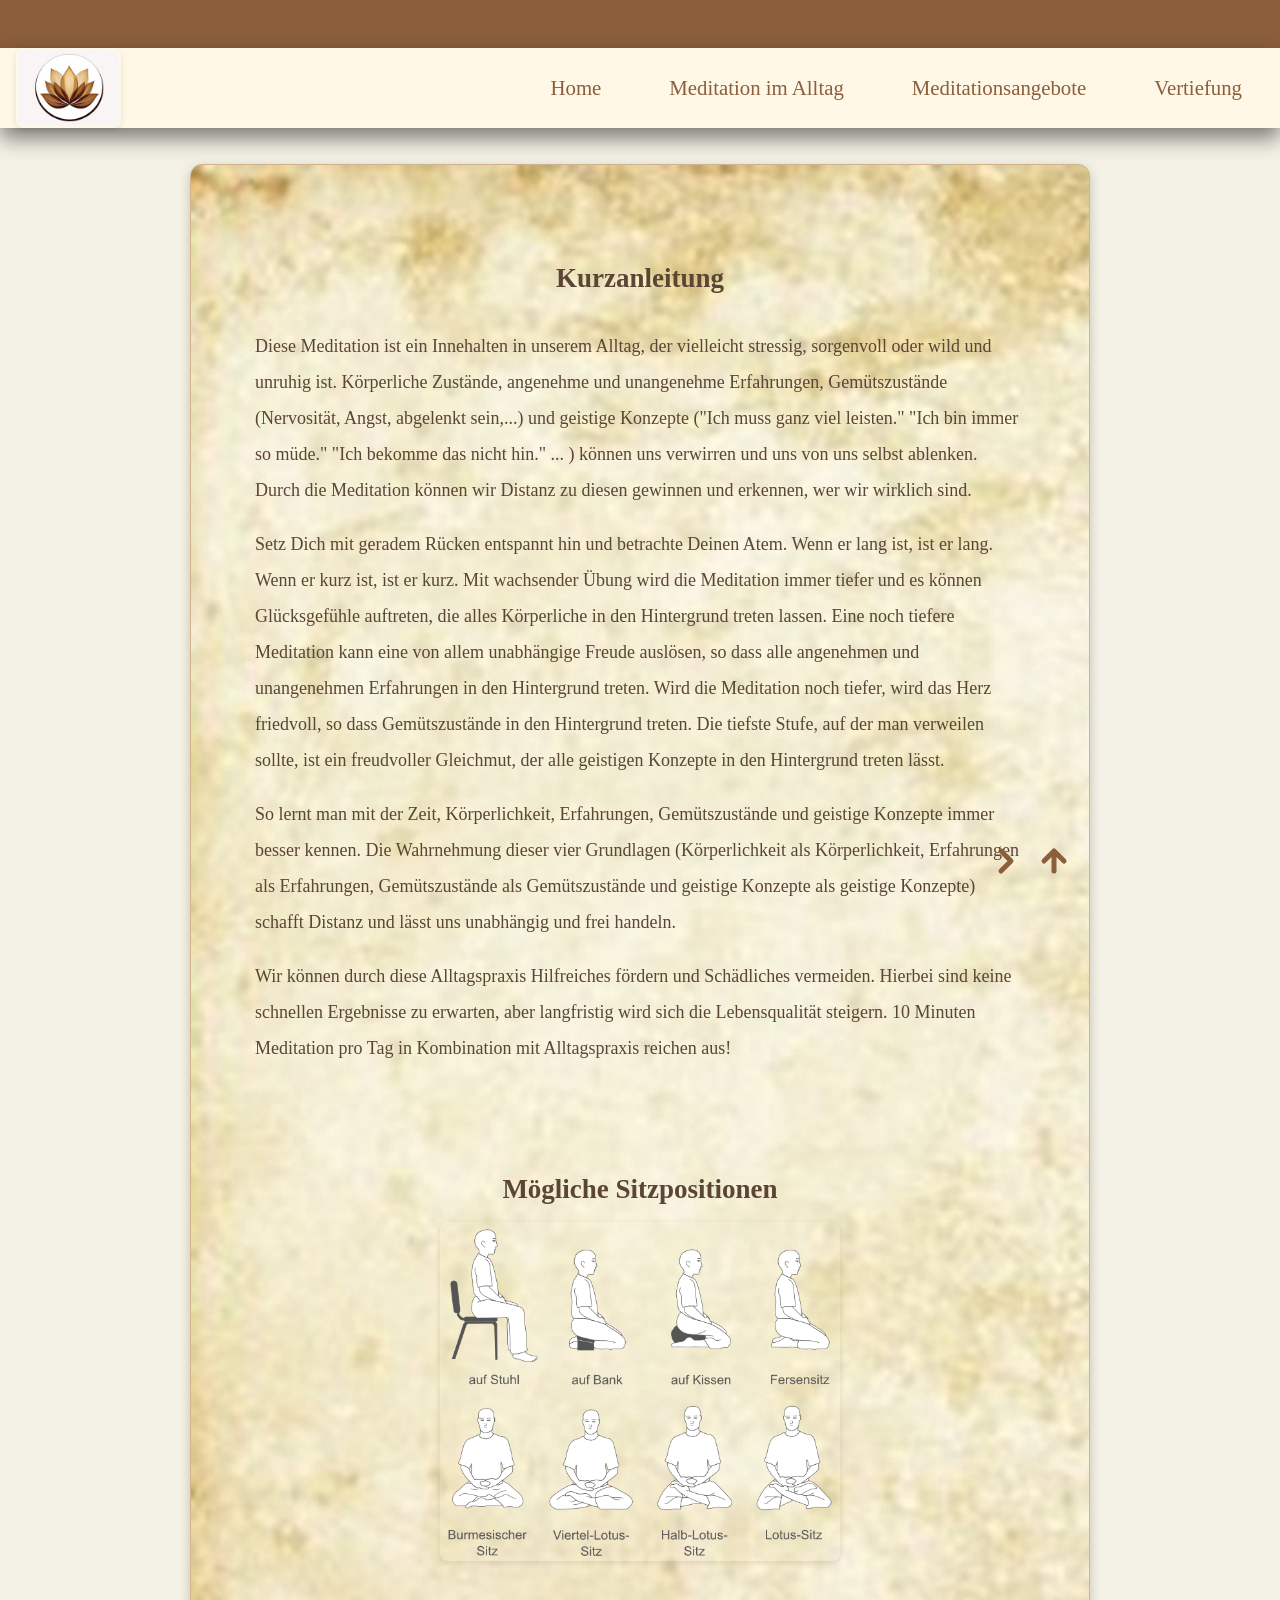
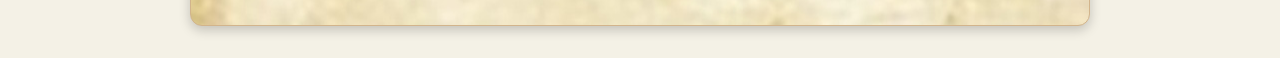
<file: index.html>
<!DOCTYPE html>
<html lang="de">
<head>
    <meta charset="UTF-8">
    <meta name="viewport" content="width=device-width, initial-scale=1.0">
    <title>Meditation – Startseite</title>
    <link rel="stylesheet" href="style.css">
    <link rel="manifest" href="manifest.json">
</head>
<body>
<header>
    
</header>
<nav class="navbar">
    <div class="navbar-container">
        
       <a href="index.html" class="navbar-logo">
        <img src="bilder/Lotus_Logo.jpg" alt="Meditation Logo">
    </a>

        <button class="navbar-toggle">
            <span class="bar"></span>
            <span class="bar"></span>
            <span class="bar"></span>
        </button>
        <ul class="navbar-menu">
            <li><a href="index.html">Home</a> </li>
            <li><a href="anleitung.html">Meditation im Alltag</a></li>
            <li><a href="meditationsangebot.html">Meditationsangebote</a></li>
            <li><a href="vertiefung.html">Vertiefung</a></li>
        </ul>
    </div>
</nav>
<script src="script.js"></script>

<main>
    <h2>Kurzanleitung</h2>
    <p> Diese Meditation ist ein Innehalten in unserem Alltag, der vielleicht stressig, sorgenvoll oder wild und unruhig ist. Körperliche Zustände, angenehme und unangenehme Erfahrungen, Gemütszustände (Nervosität, Angst, abgelenkt 	sein,...) und geistige Konzepte ("Ich muss ganz viel leisten." "Ich bin immer so müde." "Ich bekomme das nicht hin." ... ) können uns verwirren und uns von uns selbst ablenken. Durch die Meditation können wir Distanz zu diesen 	gewinnen und erkennen, wer wir wirklich sind.
     </p>
 
    <p> Setz Dich mit geradem Rücken entspannt hin und betrachte Deinen Atem. Wenn er lang ist, ist er lang. Wenn er kurz ist, ist er kurz. Mit wachsender Übung wird die Meditation immer tiefer und es können Glücksgefühle auftreten, die 	alles Körperliche in den Hintergrund treten lassen. Eine noch tiefere Meditation kann eine von allem unabhängige Freude auslösen, so dass alle angenehmen und unangenehmen Erfahrungen in den Hintergrund treten. Wird die Meditation 	noch tiefer, wird das Herz friedvoll, so dass Gemütszustände in den Hintergrund treten. Die tiefste Stufe, auf der man verweilen sollte, ist ein freudvoller Gleichmut, der alle geistigen Konzepte in den Hintergrund treten lässt.    
     </p> 

    <p> So lernt man mit der Zeit, Körperlichkeit, Erfahrungen, Gemütszustände und geistige Konzepte immer besser kennen. Die Wahrnehmung dieser vier Grundlagen (Körperlichkeit als Körperlichkeit, Erfahrungen als Erfahrungen, 	Gemütszustände als Gemütszustände und geistige Konzepte als geistige Konzepte) schafft Distanz und lässt uns unabhängig und frei handeln. 
     </p>

    <p class="extra-abstand"> Wir können durch diese Alltagspraxis Hilfreiches fördern und Schädliches vermeiden. Hierbei sind keine schnellen Ergebnisse zu erwarten, aber langfristig wird sich die Lebensqualität steigern. 10 Minuten 	Meditation pro Tag in Kombination mit Alltagspraxis reichen aus! </p>

    <h2 class="weniger-abstand">Mögliche Sitzpositionen</h2>
 
    <a class="popup-link" onclick="openPopup('image', 'bilder/Meditation-Positionen.png')">
    <img src="bilder/Meditation-Positionen.png" alt="Meditationspositionen" style="width: 400px; height: auto; display: block; margin: 0 auto;">
    </a>

    <!-- Pop-Up-Fenster (dynamisch für Bild oder PDF) -->
<div id="popup" class="popup" style="display: none;">
    <span class="popup-close" onclick="closePopup()">&times;</span>
    <div id="popup-content"></div>
</div>


    
</main>
<footer>
    <div class="footer-content">
        <a href="anleitung.html" class="arrow right-arrow">
            <svg viewBox="0 0 24 24" width="40" height="40">
                <path d="M9 18L15 12L9 6" stroke="#8b5e3c" stroke-width="3" fill="none" stroke-linecap="round" stroke-linejoin="round"/>
            </svg>
        </a>
        <a href="index.html" class="arrow up-arrow">
            <svg viewBox="0 0 24 24" width="40" height="40">
                <path d="M12 18V6M12 6L18 12M12 6L6 12" stroke="#8b5e3c" stroke-width="3" fill="none" stroke-linecap="round" stroke-linejoin="round"/>
            </svg>
        </a>
    </div>
</footer>
</body>
</html>
</file>
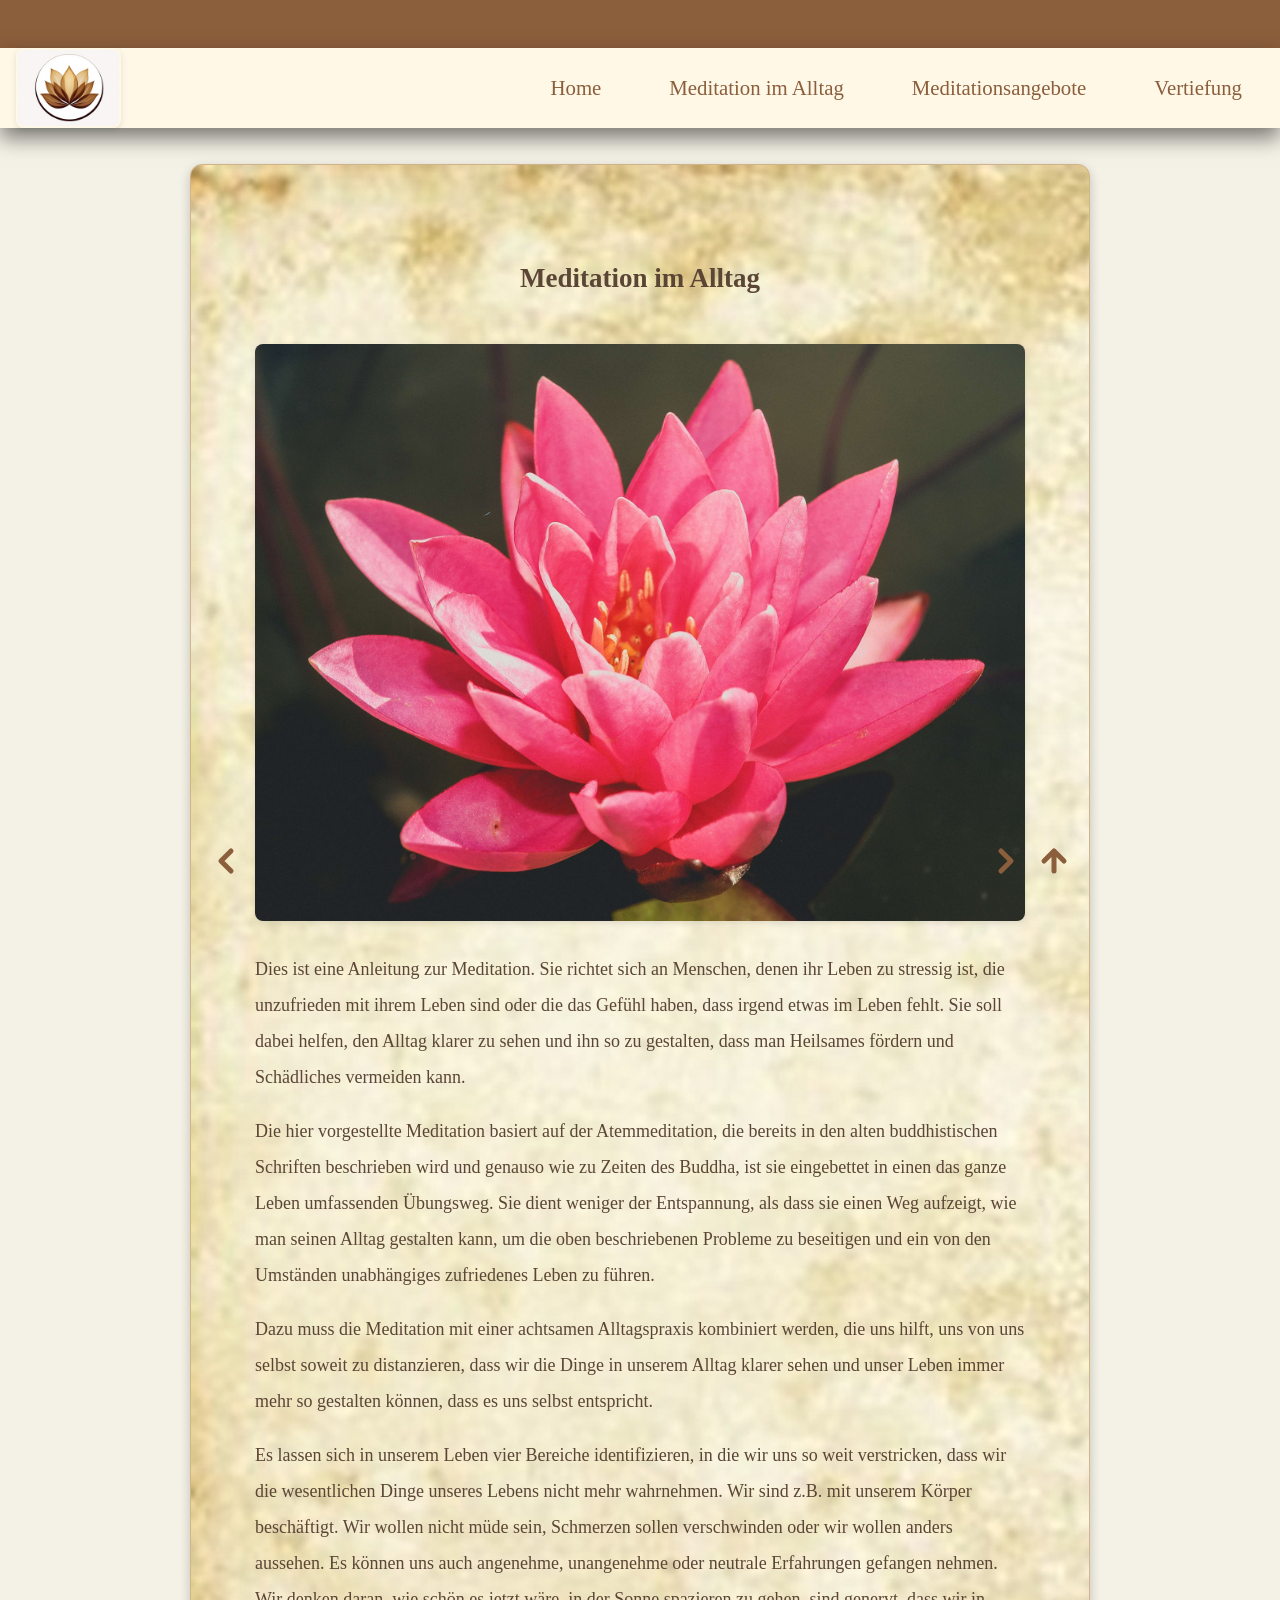
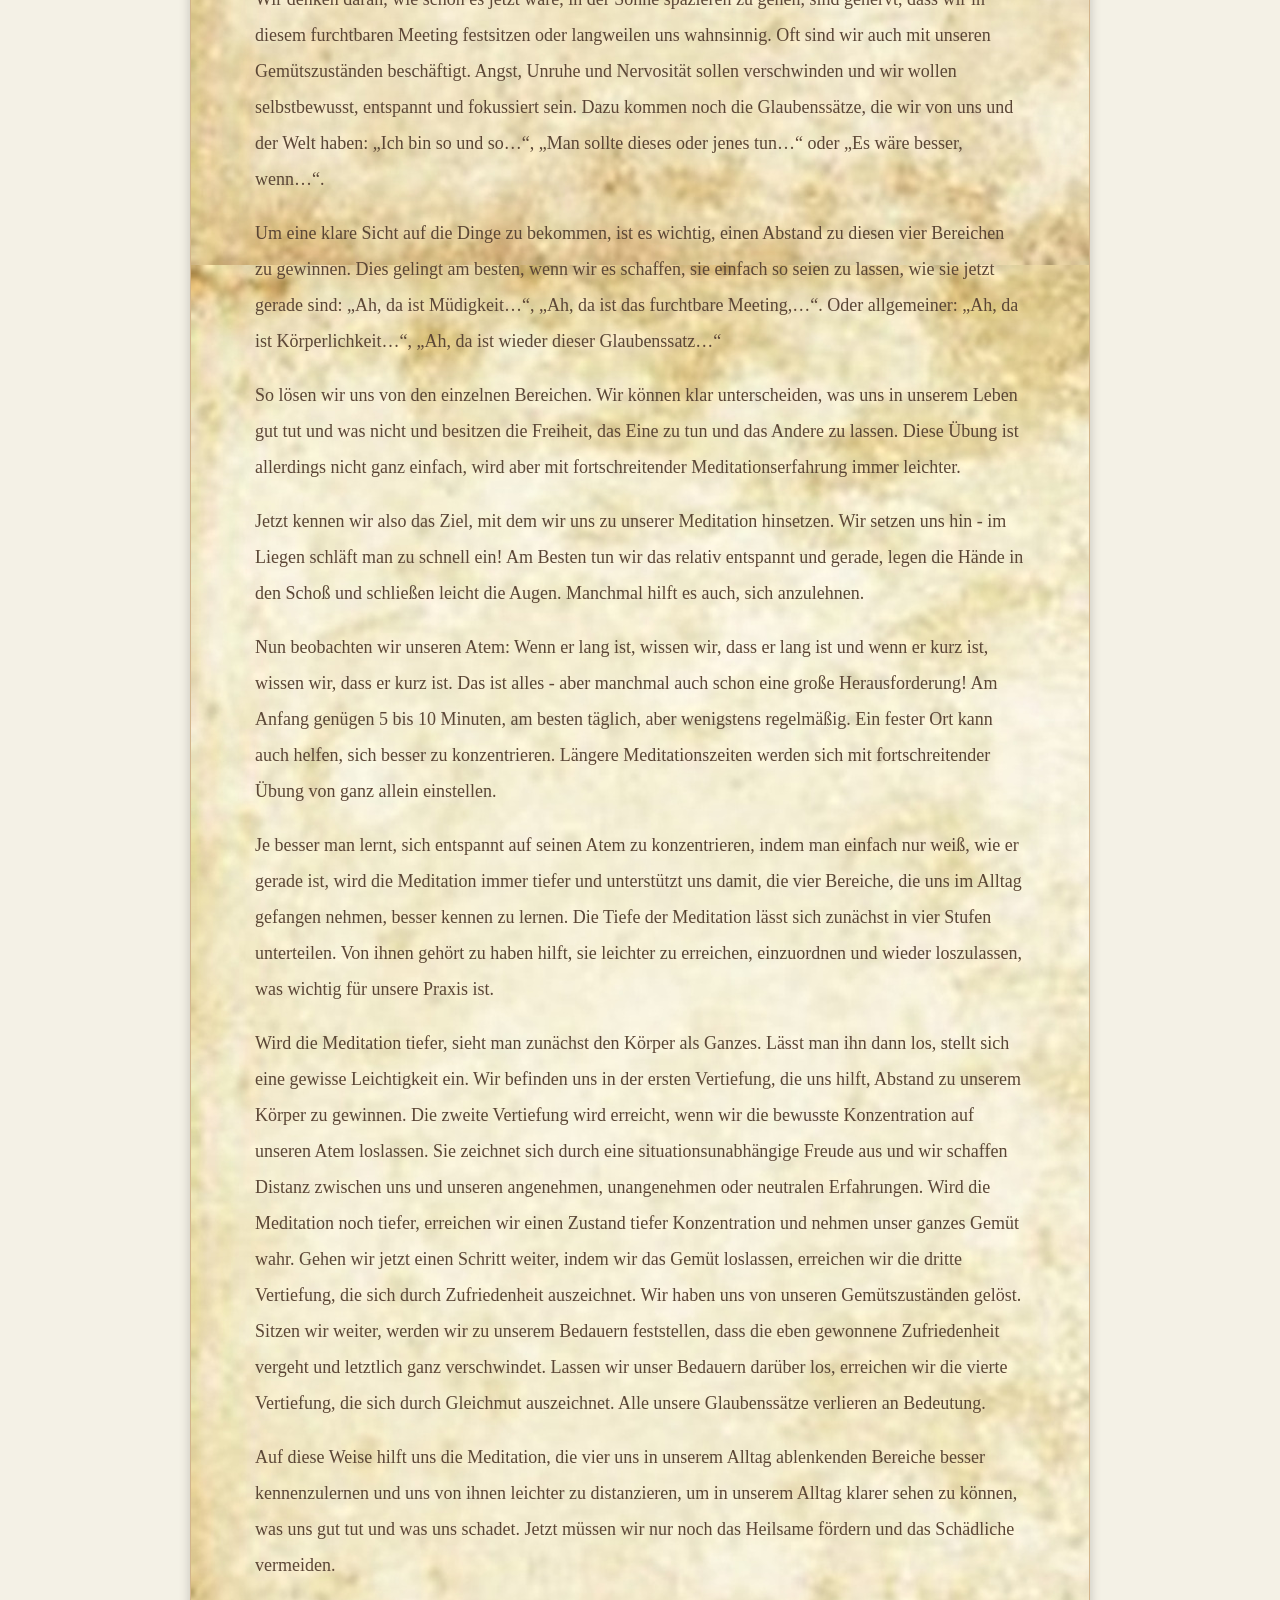
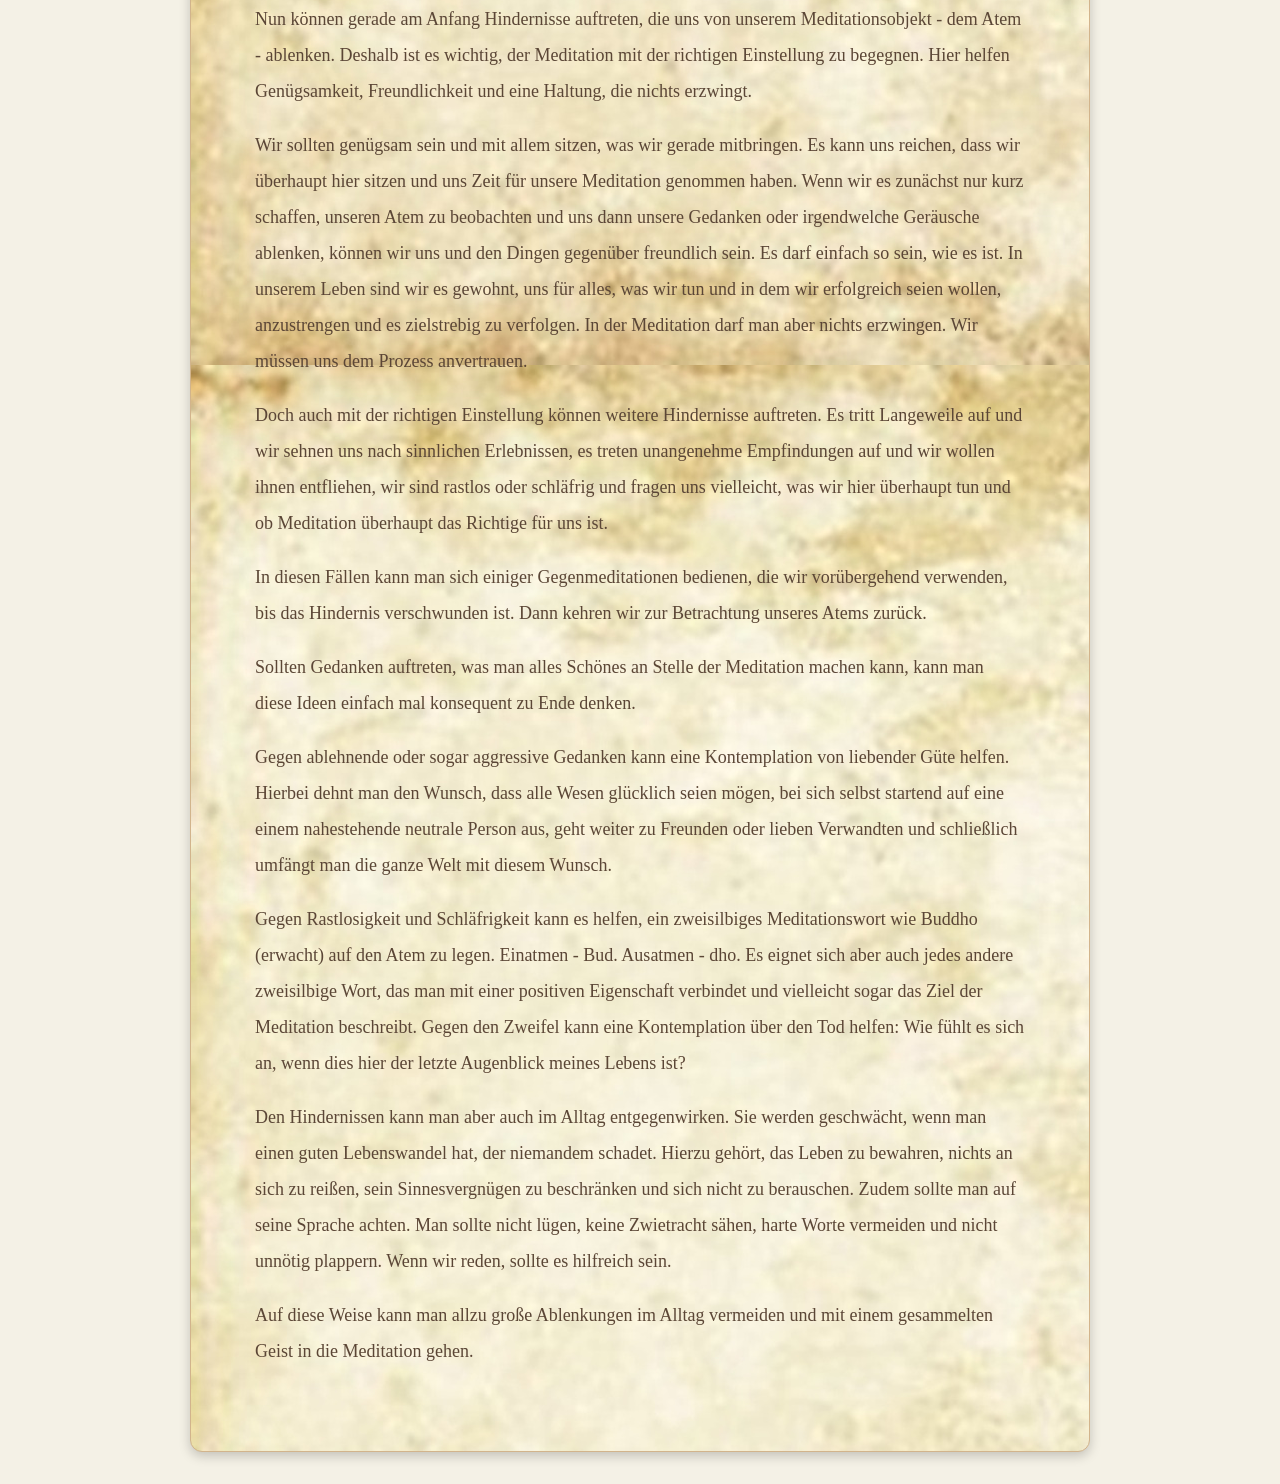
<file: anleitung.html>
<!DOCTYPE html>
<html lang="de">
<head>
    <meta charset="UTF-8">
    <meta name="viewport" content="width=device-width, initial-scale=1.0">
    <title>Anleitung</title>
    <link rel="stylesheet" href="style.css">
    <link rel="manifest" href="manifest.json">
</head>
<body>
<header>
    
</header>
<nav class="navbar">
    <div class="navbar-container">
        
       <a href="index.html" class="navbar-logo">
        <img src="bilder/Lotus_Logo.jpg" alt="Meditation Logo">
    </a>

        <button class="navbar-toggle">
            <span class="bar"></span>
            <span class="bar"></span>
            <span class="bar"></span>
        </button>
        <ul class="navbar-menu">
            <li><a href="index.html">Home</a> </li>
            <li><a href="anleitung.html">Meditation im Alltag</a></li>
            <li><a href="meditationsangebot.html">Meditationsangebote</a></li>
            <li><a href="vertiefung.html">Vertiefung</a></li>
        </ul>
    </div>
</nav>
<script src="script.js"></script>

<main>
    <h2>Meditation im Alltag</h2>

    <img src="bilder/lotus-flower.jpg" alt="Meditationsanleitung">

    <p>Dies ist eine Anleitung zur Meditation. Sie richtet sich an Menschen, denen ihr Leben zu stressig ist, die unzufrieden mit ihrem Leben sind oder die das Gefühl haben, dass irgend etwas im Leben fehlt. Sie soll dabei helfen, den Alltag klarer zu sehen und ihn so zu gestalten, dass man Heilsames fördern und Schädliches vermeiden kann.</p>
<p>Die hier vorgestellte Meditation basiert auf der Atemmeditation, die bereits in den alten buddhistischen Schriften beschrieben wird und genauso wie zu Zeiten des Buddha, ist sie eingebettet in einen das ganze Leben umfassenden Übungsweg. Sie dient weniger der Entspannung, als dass sie einen Weg aufzeigt, wie man seinen Alltag gestalten kann, um die oben beschriebenen Probleme zu beseitigen und ein von den Umständen unabhängiges zufriedenes Leben zu führen.</p>
<p>Dazu muss die Meditation mit einer achtsamen Alltagspraxis kombiniert werden, die uns hilft, uns von uns selbst soweit zu distanzieren, dass wir die Dinge in unserem Alltag klarer sehen und unser Leben immer mehr so gestalten können, dass es uns selbst entspricht.</p>
<p>Es lassen sich in unserem Leben vier Bereiche identifizieren, in die wir uns so weit verstricken, dass wir die wesentlichen Dinge unseres Lebens nicht mehr wahrnehmen. Wir sind z.B. mit unserem Körper beschäftigt. Wir wollen nicht müde sein, Schmerzen sollen verschwinden oder wir wollen anders aussehen. Es können uns auch angenehme, unangenehme oder neutrale Erfahrungen gefangen nehmen. Wir denken daran, wie schön es jetzt wäre, in der Sonne spazieren zu gehen, sind genervt, dass wir in diesem furchtbaren Meeting festsitzen oder langweilen uns wahnsinnig. Oft sind wir auch mit unseren Gemütszuständen beschäftigt. Angst, Unruhe und Nervosität sollen verschwinden und wir wollen selbstbewusst, entspannt und fokussiert sein. Dazu kommen noch die Glaubenssätze, die wir von uns und der Welt haben: „Ich bin so und so…“, „Man sollte dieses oder jenes tun…“ oder „Es wäre besser, wenn…“.</p>
<p>Um eine klare Sicht auf die Dinge zu bekommen, ist es wichtig, einen Abstand zu diesen vier Bereichen zu gewinnen. Dies gelingt am besten, wenn wir es schaffen, sie einfach so seien zu lassen, wie sie jetzt gerade sind: „Ah, da ist Müdigkeit…“, „Ah, da ist das furchtbare Meeting,…“. Oder allgemeiner: „Ah, da ist Körperlichkeit…“, „Ah, da ist wieder dieser Glaubenssatz…“</p>
<p>So lösen wir uns von den einzelnen Bereichen. Wir können klar unterscheiden, was uns in unserem Leben gut tut und was nicht und besitzen die Freiheit, das Eine zu tun und das Andere zu lassen. Diese Übung ist allerdings nicht ganz einfach, wird aber mit fortschreitender Meditationserfahrung immer leichter.</p>
<p>Jetzt kennen wir also das Ziel, mit dem wir uns zu unserer Meditation hinsetzen. Wir setzen uns hin - im Liegen schläft man zu schnell ein! Am Besten tun wir das relativ entspannt und gerade, legen die Hände in den Schoß und schließen leicht die Augen. Manchmal hilft es auch, sich anzulehnen. </p>
<p>Nun beobachten wir unseren Atem: Wenn er lang ist, wissen wir, dass er lang ist und wenn er kurz ist, wissen wir, dass er kurz ist. Das ist alles - aber manchmal auch schon eine große Herausforderung! Am Anfang genügen 5 bis 10 Minuten, am besten täglich, aber wenigstens regelmäßig. Ein fester Ort kann auch helfen, sich besser zu konzentrieren. Längere Meditationszeiten werden sich mit fortschreitender Übung von ganz allein einstellen.</p>
<p>Je besser man lernt, sich entspannt auf seinen Atem zu konzentrieren, indem man einfach nur weiß, wie er gerade ist, wird die Meditation immer tiefer und unterstützt uns damit, die vier Bereiche, die uns im Alltag gefangen nehmen, besser kennen zu lernen. Die Tiefe der Meditation lässt sich zunächst in vier Stufen unterteilen. Von ihnen gehört zu haben hilft, sie leichter zu erreichen, einzuordnen und wieder loszulassen, was wichtig für unsere Praxis ist.</p>
<p>Wird die Meditation tiefer, sieht man zunächst den Körper als Ganzes. Lässt man ihn dann los, stellt sich eine gewisse Leichtigkeit ein. Wir befinden uns in der ersten Vertiefung, die uns hilft, Abstand zu unserem Körper zu gewinnen. Die zweite Vertiefung wird erreicht, wenn wir die bewusste Konzentration auf unseren Atem loslassen. Sie zeichnet sich durch eine situationsunabhängige Freude aus und wir schaffen Distanz zwischen uns und unseren angenehmen, unangenehmen oder neutralen Erfahrungen. Wird die Meditation noch tiefer, erreichen wir einen Zustand tiefer Konzentration und nehmen unser ganzes Gemüt wahr. Gehen wir jetzt einen Schritt weiter, indem wir das Gemüt loslassen, erreichen wir die dritte Vertiefung, die sich durch Zufriedenheit auszeichnet. Wir haben uns von unseren Gemütszuständen gelöst. Sitzen wir weiter, werden wir zu unserem Bedauern feststellen, dass die eben gewonnene Zufriedenheit vergeht und letztlich ganz verschwindet. Lassen wir unser Bedauern darüber los, erreichen wir die vierte Vertiefung, die sich durch Gleichmut auszeichnet. Alle unsere Glaubenssätze verlieren an Bedeutung.</p>
<p>Auf diese Weise hilft uns die Meditation, die vier uns in unserem Alltag ablenkenden Bereiche besser kennenzulernen und uns von ihnen leichter zu distanzieren, um in unserem Alltag klarer sehen zu können, was uns gut tut und was uns schadet. Jetzt müssen wir nur noch das Heilsame fördern und das Schädliche vermeiden.</p>
<p>Nun können gerade am Anfang Hindernisse auftreten, die uns von unserem Meditationsobjekt - dem Atem - ablenken. Deshalb ist es wichtig, der Meditation mit der richtigen Einstellung zu begegnen. Hier helfen Genügsamkeit, Freundlichkeit und eine Haltung, die nichts erzwingt.</p>
<p>Wir sollten genügsam sein und mit allem sitzen, was wir gerade mitbringen. Es kann uns reichen, dass wir überhaupt hier sitzen und uns Zeit für unsere Meditation genommen haben. Wenn wir es zunächst nur kurz schaffen, unseren Atem zu beobachten und uns dann unsere Gedanken oder irgendwelche Geräusche ablenken, können wir uns und den Dingen gegenüber freundlich sein. Es darf einfach so sein, wie es ist. In unserem Leben sind wir es gewohnt, uns für alles, was wir tun und in dem wir erfolgreich seien wollen, anzustrengen und es zielstrebig zu verfolgen. In der Meditation darf man aber nichts erzwingen. Wir müssen uns dem Prozess anvertrauen.</p>
<p>Doch auch mit der richtigen Einstellung können weitere Hindernisse auftreten. Es tritt Langeweile auf und wir sehnen uns nach sinnlichen Erlebnissen, es treten unangenehme Empfindungen auf und wir wollen ihnen entfliehen, wir sind rastlos oder schläfrig und fragen uns vielleicht, was wir hier überhaupt tun und ob Meditation überhaupt das Richtige für uns ist.</p>
<p>In diesen Fällen kann man sich einiger Gegenmeditationen bedienen, die wir vorübergehend verwenden, bis das Hindernis verschwunden ist. Dann kehren wir zur Betrachtung unseres Atems zurück.</p>
<p>Sollten Gedanken auftreten, was man alles Schönes an Stelle der Meditation machen kann, kann man diese Ideen einfach mal konsequent zu Ende denken.</p>
<p>Gegen ablehnende oder sogar aggressive Gedanken kann eine Kontemplation von liebender Güte helfen. Hierbei dehnt man den Wunsch, dass alle Wesen glücklich seien mögen, bei sich selbst startend auf eine einem nahestehende neutrale Person aus, geht weiter zu Freunden oder lieben Verwandten und schließlich umfängt man die ganze Welt mit diesem Wunsch.</p>
<p>Gegen Rastlosigkeit und Schläfrigkeit kann es helfen, ein zweisilbiges Meditationswort wie Buddho (erwacht) auf den Atem zu legen. Einatmen - Bud. Ausatmen - dho. Es eignet sich aber auch jedes andere zweisilbige Wort, das man mit einer positiven Eigenschaft verbindet und vielleicht sogar das Ziel der Meditation beschreibt. Gegen den Zweifel kann eine Kontemplation über den Tod helfen: Wie fühlt es sich an, wenn dies hier der letzte Augenblick meines Lebens ist?</p>
<p>Den Hindernissen kann man aber auch im Alltag entgegenwirken. Sie werden geschwächt, wenn man einen guten Lebenswandel hat, der niemandem schadet. Hierzu gehört, das Leben zu bewahren, nichts an sich zu reißen, sein Sinnesvergnügen zu beschränken und sich nicht zu berauschen. Zudem sollte man auf seine Sprache achten. Man sollte nicht lügen, keine Zwietracht sähen, harte Worte vermeiden und nicht unnötig plappern. Wenn wir reden, sollte es hilfreich sein.</p>
<p>Auf diese Weise kann man allzu große Ablenkungen im Alltag vermeiden und mit einem gesammelten Geist in die Meditation gehen.</p>

</main>

<footer>
    <div class="footer-content">
        <a href="index.html" class="arrow left-arrow">
            <svg viewBox="0 0 24 24" width="40" height="40">
                <path d="M15 18L9 12L15 6" stroke="#8b5e3c" stroke-width="3" fill="none" stroke-linecap="round" stroke-linejoin="round"/>
            </svg>
        </a>
        <a href="meditationsangebot.html" class="arrow right-arrow">
            <svg viewBox="0 0 24 24" width="40" height="40">
                <path d="M9 18L15 12L9 6" stroke="#8b5e3c" stroke-width="3" fill="none" stroke-linecap="round" stroke-linejoin="round"/>
            </svg>
        </a>
        <a href="anleitung.html" class="arrow up-arrow">
            <svg viewBox="0 0 24 24" width="40" height="40">
                <path d="M12 18V6M12 6L18 12M12 6L6 12" stroke="#8b5e3c" stroke-width="3" fill="none" stroke-linecap="round" stroke-linejoin="round"/>
            </svg>
        </a>
    </div>
</footer>
</body>
</html>
</file>
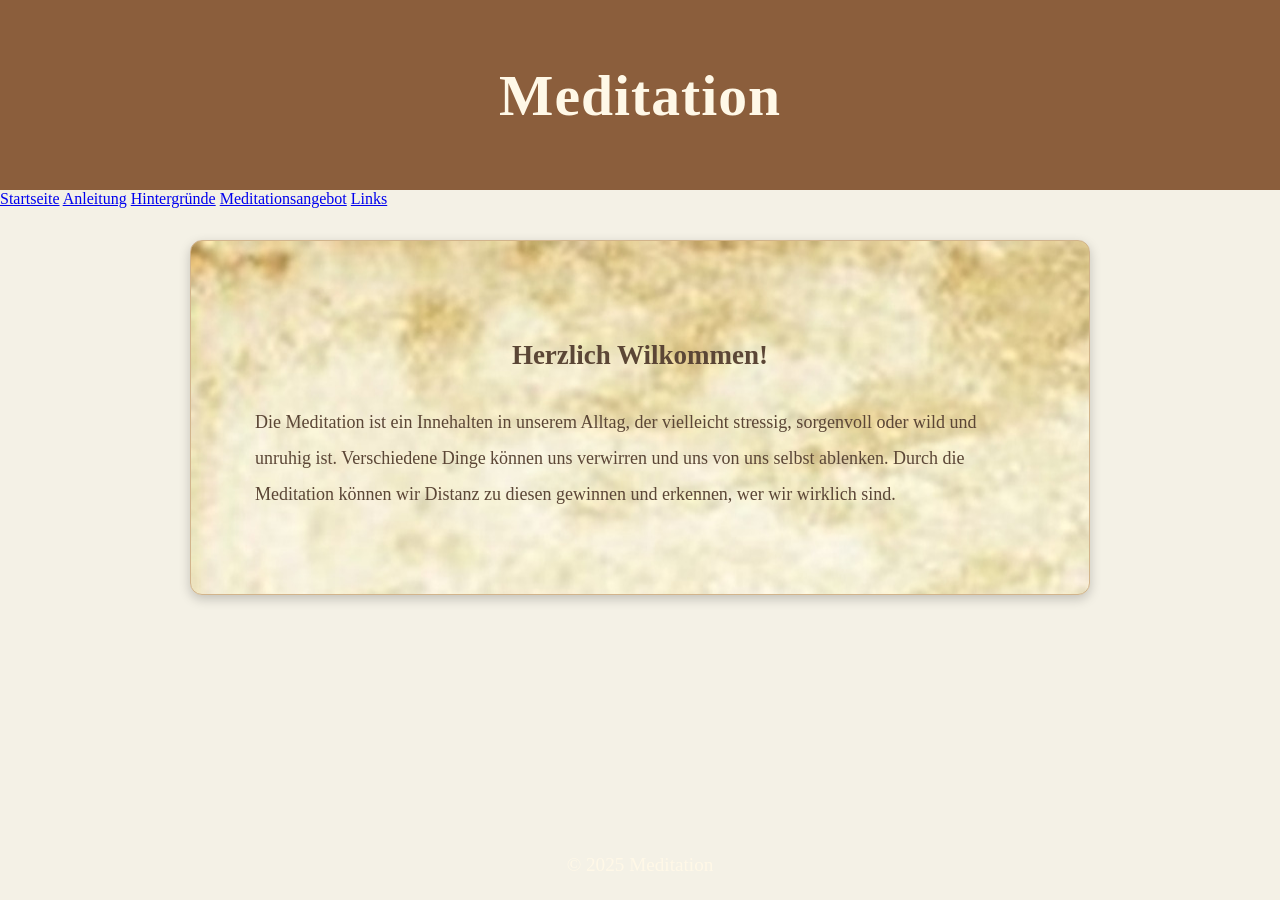
<file: meditation.html>
<!DOCTYPE html>
<html lang="de">
<head>
    <meta charset="UTF-8">
    <meta name="viewport" content="width=device-width, initial-scale=1.0">
    <title>Meditation – Startseite</title>
    <link rel="stylesheet" href="style.css">
</head>
<body>
<header>
    <h1>Meditation</h1>
</header>
<nav>
    <a href="index.html">Startseite</a>
    <a href="anleitung.html">Anleitung</a>
    <a href="hintergruende.html">Hintergründe</a>
    <a href="meditationsangebot.html">Meditationsangebot</a>
    <a href="links.html">Links</a>
</nav>
<main>
    <h2>Herzlich Wilkommen!</h2>
    <p>Die Meditation ist ein Innehalten in unserem Alltag, der vielleicht stressig, sorgenvoll oder wild und unruhig ist. Verschiedene Dinge können uns verwirren und uns von uns selbst ablenken. Durch die Meditation können wir Distanz zu diesen gewinnen und erkennen, wer wir wirklich sind.</p>
</main>
<footer>&copy; 2025 Meditation</footer>
</body>
</html>
</file>
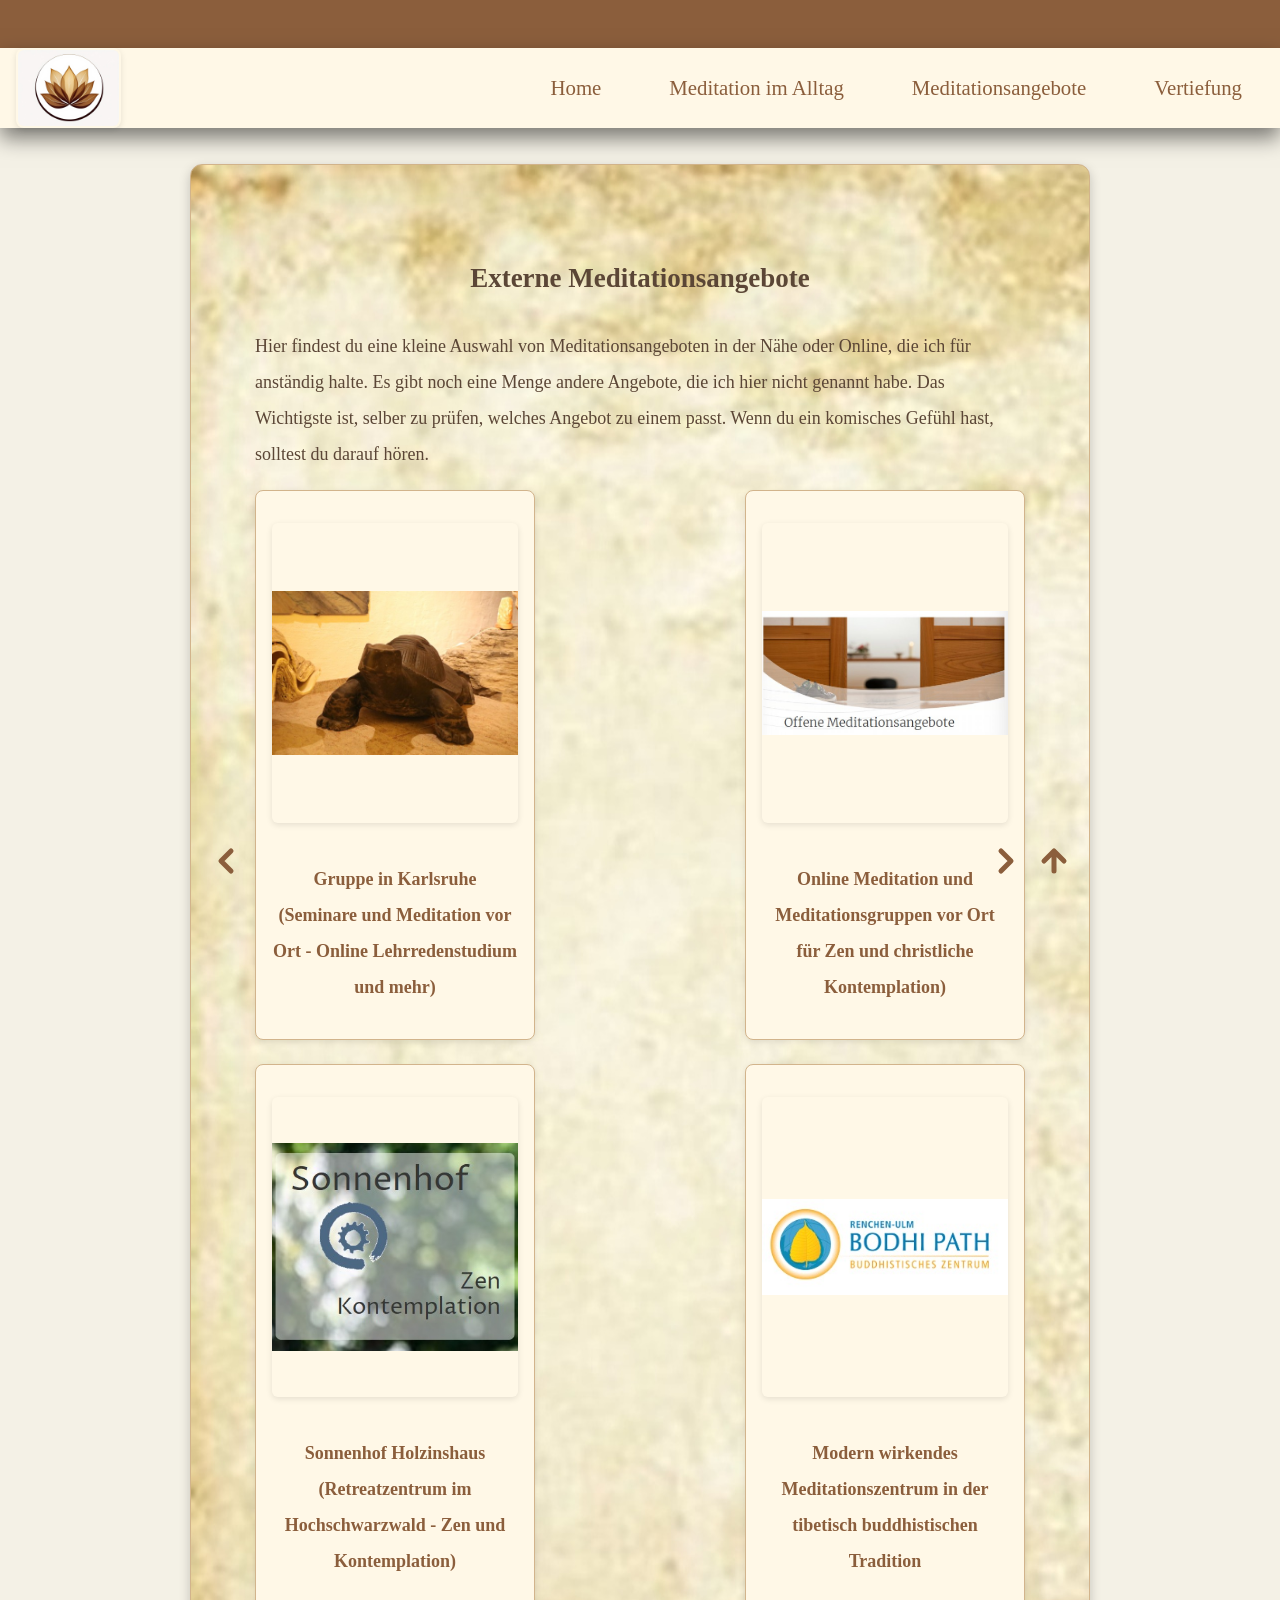
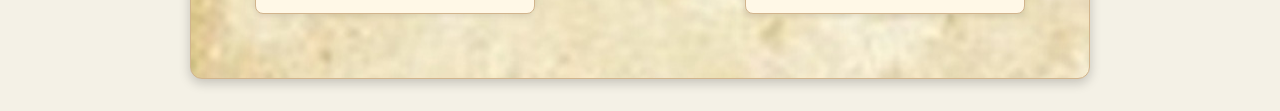
<file: meditationsangebot.html>
<!DOCTYPE html>
<html lang="de">
<head>
    <meta charset="UTF-8">
    <meta name="viewport" content="width=device-width, initial-scale=1.0">
    <title>Meditationsangebot</title>
    <link rel="stylesheet" href="style.css">
    <link rel="manifest" href="manifest.json">
</head>
<body>
<header>
    
</header>
<nav class="navbar">
    <div class="navbar-container">
        
       <a href="index.html" class="navbar-logo">
        <img src="bilder/Lotus_Logo.jpg" alt="Meditation Logo">
    </a>

        <button class="navbar-toggle">
            <span class="bar"></span>
            <span class="bar"></span>
            <span class="bar"></span>
        </button>
        <ul class="navbar-menu">
            <li><a href="index.html">Home</a> </li>
            <li><a href="anleitung.html">Meditation im Alltag</a></li>
            <li><a href="meditationsangebot.html">Meditationsangebote</a></li>
            <li><a href="vertiefung.html">Vertiefung</a></li>
        </ul>
    </div>
</nav>
<script src="script.js"></script>

<main>
    <h2>Externe Meditationsangebote</h2>
    <p>Hier findest du eine kleine Auswahl von Meditationsangeboten in der Nähe oder Online, die ich für anständig halte. 
        Es gibt noch eine Menge andere Angebote, die ich hier nicht genannt habe. 
        Das Wichtigste ist, selber zu prüfen, welches Angebot zu einem passt.
        Wenn du ein komisches Gefühl hast, solltest du darauf hören. </p>
    <div class="angebot">
        <a href="https://www.vipassana-karlsruhe.info/Willkommen/" target="_blank" class="link">
        <div class="angebot-item">
            <img src="bilder/Vipassana_Karlsruhe.jpg" alt="Gruppe in Karlsruhe">
            <p>Gruppe in Karlsruhe (Seminare und Meditation vor Ort - Online Lehrredenstudium und mehr)</p>
        </div>
        </a>

        <a href="https://www.benediktushof-holzkirchen.de/kursangebot/offene-meditationsangebote/" target="_blank" class="link">
        <div class="angebot-item">
            <img src="bilder/Benediktushof.jpg" alt="Benediktushof">
            <p>Online Meditation und Meditationsgruppen vor Ort für Zen und christliche Kontemplation)</p>
        </div>
        </a>
        
        <a href="https://www.sonnenhof-holzinshaus.de/" target="_blank" class="link">
        <div class="angebot-item">
            <img src="bilder/sonnenhof.jpg" alt="Sonnenhof">
            <p>Sonnenhof Holzinshaus (Retreatzentrum im Hochschwarzwald - Zen und Kontemplation)</p>
        </div>
        </a>

        <a href="https://www.bodhipath-renchen-ulm.de" target="_blank" class="link">
        <div class="link-item">
            <img src="bilder/Bodhi-Path.jpg" alt="tibetisch buddhistisches Meditationszentrum">
            <p>Modern wirkendes Meditationszentrum in der tibetisch buddhistischen Tradition</p>
        </div>
        </a>
        
    </div>
</main>

<footer>
    <div class="footer-content">
        <a href="anleitung.html" class="arrow left-arrow">
            <svg viewBox="0 0 24 24" width="40" height="40">
                <path d="M15 18L9 12L15 6" stroke="#8b5e3c" stroke-width="3" fill="none" stroke-linecap="round" stroke-linejoin="round"/>
            </svg>
        </a>
        <a href="vertiefung.html" class="arrow right-arrow">
            <svg viewBox="0 0 24 24" width="40" height="40">
                <path d="M9 18L15 12L9 6" stroke="#8b5e3c" stroke-width="3" fill="none" stroke-linecap="round" stroke-linejoin="round"/>
            </svg>
        </a>
        <a href="meditationsangebot.html" class="arrow up-arrow">
            <svg viewBox="0 0 24 24" width="40" height="40">
                <path d="M12 18V6M12 6L18 12M12 6L6 12" stroke="#8b5e3c" stroke-width="3" fill="none" stroke-linecap="round" stroke-linejoin="round"/>
            </svg>
        </a>
    </div>
</footer>

</body>
</html>
</file>
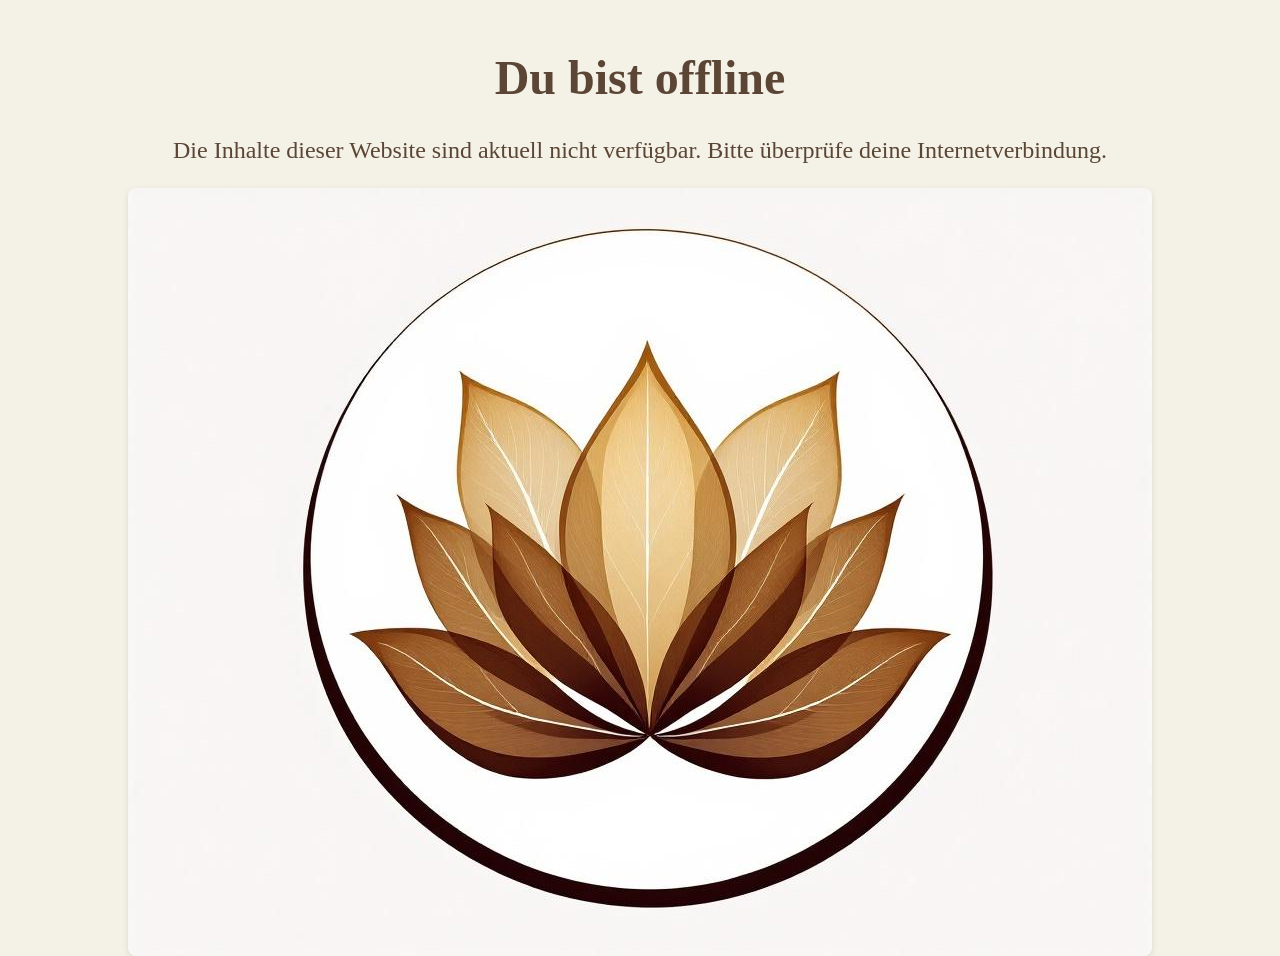
<file: offline.html>
<!DOCTYPE html>
<html lang="de">
  <head>
    <meta charset="UTF-8">
    <meta name="viewport" content="width=device-width, initial-scale=1.0">
    <title>Offline – Meditation PWA</title>
    <link rel="stylesheet" href="style.css">
    <style>
      body {
        font-family:  'Georgia', serif;
        margin: 0;
        padding: 0;
        background-color: #f4f1e6; /* sanftes Beige */
        color: #5b4636;
        overflow-x: hidden;
        text-align: center;
        font-size: 1.5em; /* Vergrößert die Schrift für den gesamten Body */
        margin-top: 50px;
      }
      img {
        max-height: 100%; /* Bild wird nie breiter als sein Container */
        width: auto; /* Höhe passt sich automatisch an */
        display: block;
        margin-left: auto;
        margin-right: auto;
      }
      </style>
  </head>
  <body> 
    <h1>Du bist offline</h1>
    <p>Die Inhalte dieser Website sind aktuell nicht verfügbar. Bitte überprüfe deine Internetverbindung.</p>
    <img src="bilder/Lotus_Logo.jpg" alt="Lotus-Logo" style="margin-top: 20px;">
  </body>
</html>
</file>
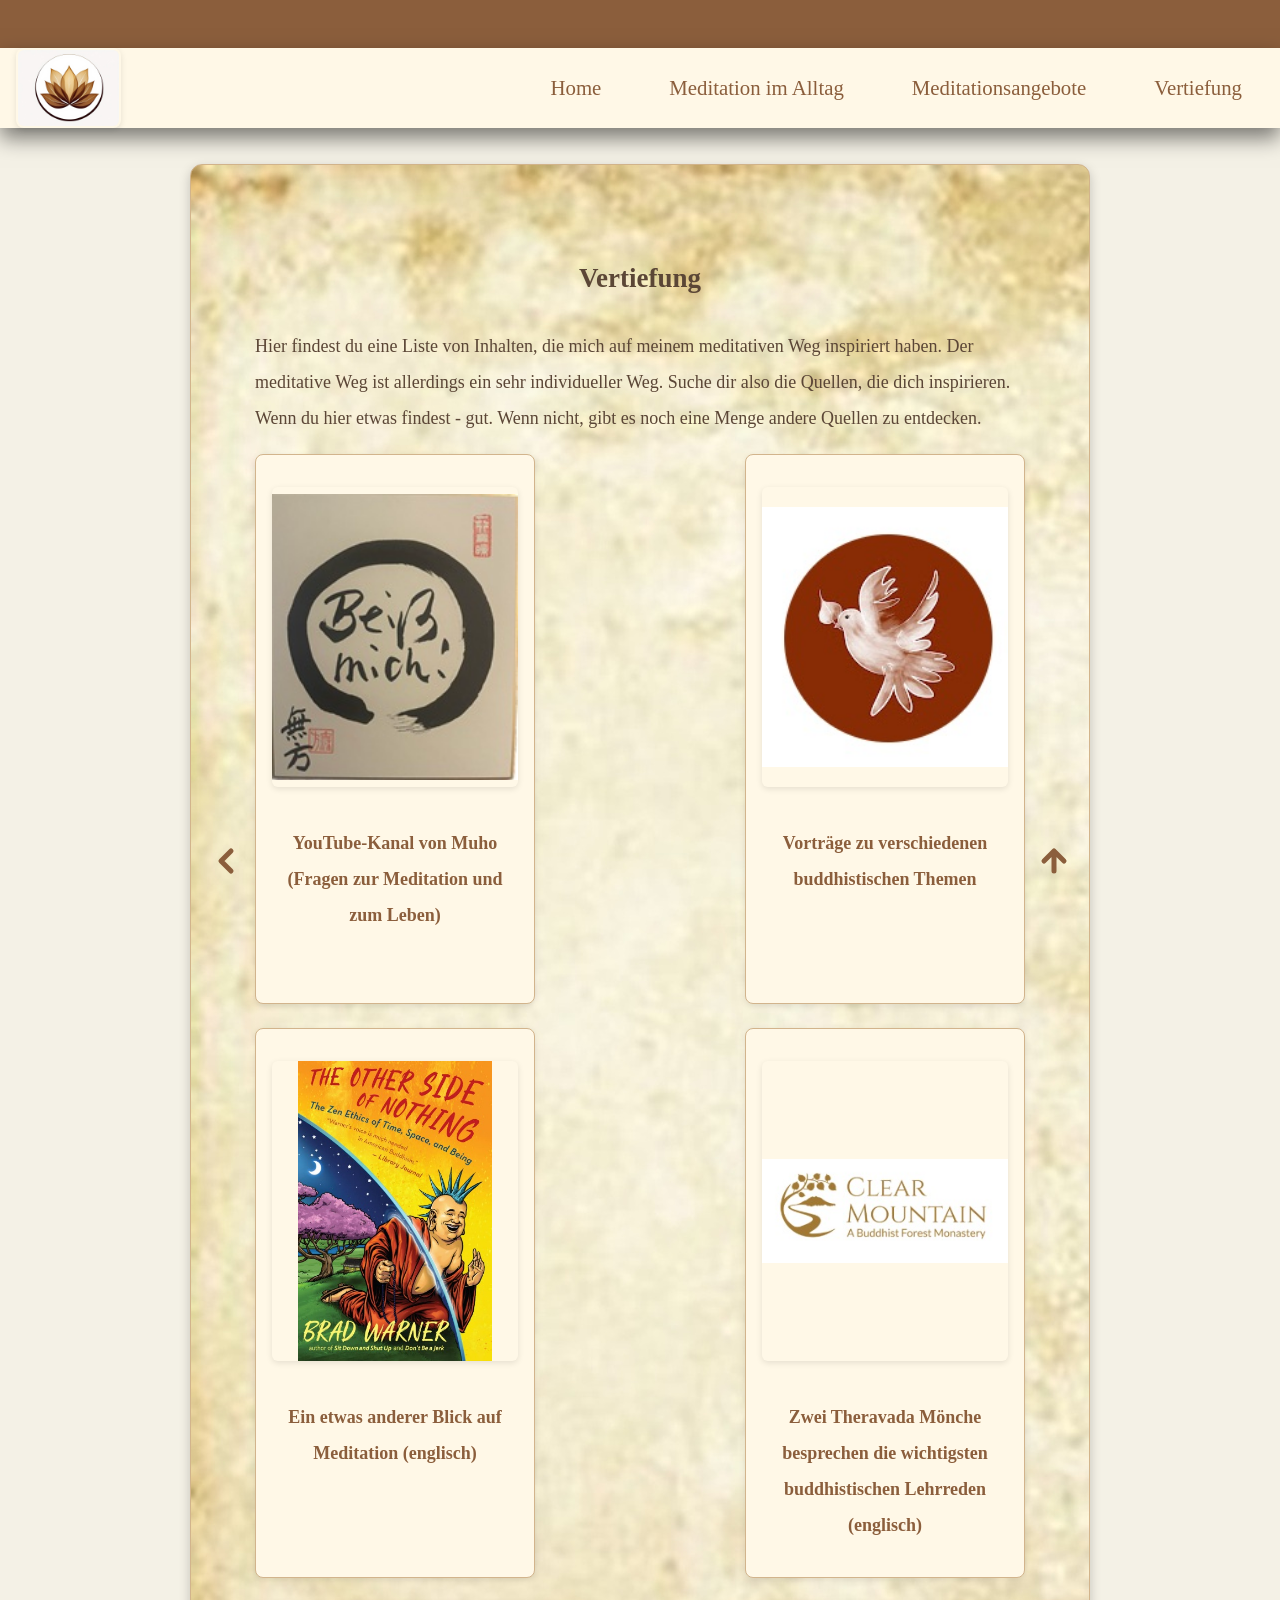
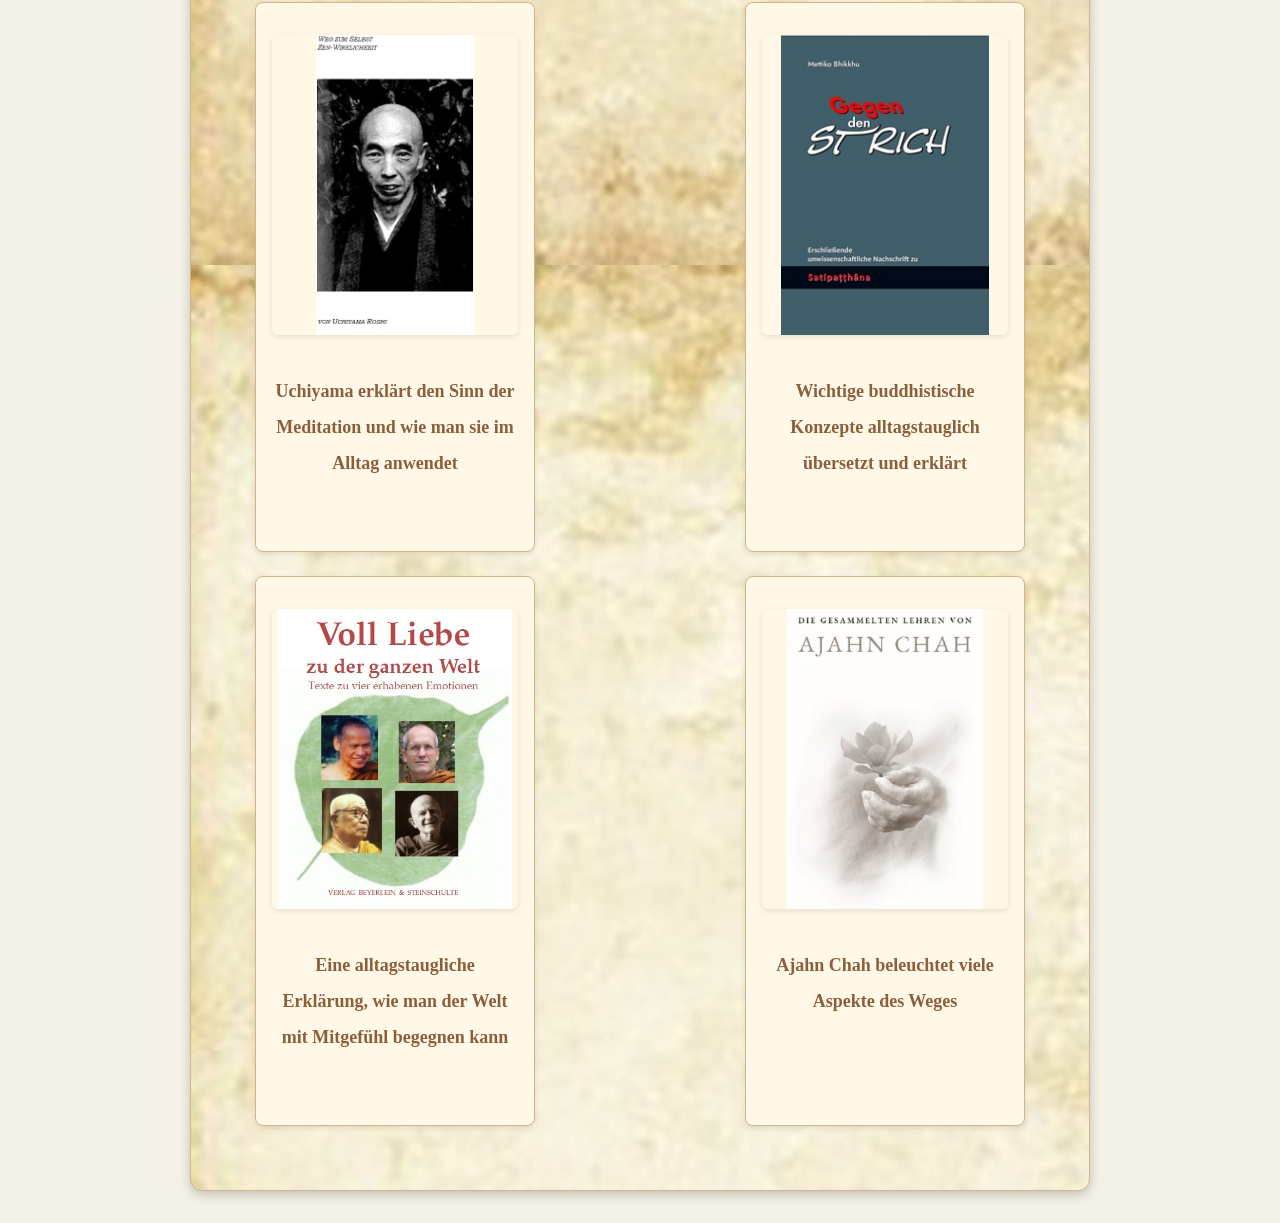
<file: vertiefung.html>
<!DOCTYPE html>
<html lang="de">
<head>
    <meta charset="UTF-8">
    <meta name="viewport" content="width=device-width, initial-scale=1.0">
    <title>Vertiefung</title>
    <link rel="stylesheet" href="style.css">
    <link rel="manifest" href="manifest.json">
</head>
<body>
<header>
    
</header>
<nav class="navbar">
    <div class="navbar-container">
        
       <a href="index.html" class="navbar-logo">
        <img src="bilder/Lotus_Logo.jpg" alt="Meditation Logo">
    </a>

        <button class="navbar-toggle">
            <span class="bar"></span>
            <span class="bar"></span>
            <span class="bar"></span>
        </button>
        <ul class="navbar-menu">
            <li><a href="index.html">Home</a> </li>
            <li><a href="anleitung.html">Meditation im Alltag</a></li>
            <li><a href="meditationsangebot.html">Meditationsangebote</a></li>
            <li><a href="vertiefung.html">Vertiefung</a></li>
        </ul>
    </div>
</nav>
<script src="script.js"></script>

<main>
    <h2>Vertiefung</h2>

    <p>Hier findest du eine Liste von Inhalten, die mich auf meinem meditativen Weg inspiriert haben.
        Der meditative Weg ist allerdings ein sehr individueller Weg. Suche dir also die Quellen, die dich inspirieren.
        Wenn du hier etwas findest - gut. Wenn nicht, gibt es noch eine Menge andere Quellen zu entdecken.
    </p>
    <div class="links-container">
        
        
        <a href="https://youtube.com/@muho?si=j88lbQMZhdbV-ZZU" target="_blank" class="link">
        <div class="link-item">
            <img src="bilder/youtube-muho.jpg" alt="YouTube Muho">
            <p>YouTube-Kanal von Muho (Fragen zur Meditation und zum Leben)</p>
        </div>
        </a>
        
        <a href="https://www.youtube.com/@ImHerzenDesDhamma" target="_blank" class="link">
        <div class="link-item">
            <img src="bilder/Nonnenkloster.jpg" alt="Dhamma auf Youtube">
            <p>Vorträge zu verschiedenen buddhistischen Themen</p>
        </div>
        </a>

        <a href="https://youtube.com/@hardcorezen?si=ZrCskPb0IDdsD07x" target="_blank" class="link">
        <div class="link-item">
            <img src="bilder/Brad.jpg" alt="Muttodaya">
            <p>Ein etwas anderer Blick auf Meditation (englisch)</p>
        </div>
        </a>

        <a href="https://youtube.com/playlist?list=PLomY-Sp4p5YsIVG0DmvJhUcR6YaXR_3wf&si=zhoJu_73bJiuSmFS" target="_blank" class="link">
        <div class="link-item">
            <img src="bilder/clear_mountain.jpg" alt="Muttodaya">
            <p>Zwei Theravada Mönche besprechen die wichtigsten buddhistischen Lehrreden (englisch)</p>
        </div>
        </a>

        <a class="popup-link" onclick="openPopup('pdf', 'downloads/weg-zum-selbst-zen-wirklichkeit-von-uchiyama-roshi.pdf')">
        <div class="einfuehrung-item">
        <img src="bilder/Uchiyama.jpg" alt="Uchiyama">
        <p>Uchiyama erklärt den Sinn der Meditation und wie man sie im Alltag anwendet</p>
        </div>
        </a>

        <a class="popup-link" onclick="openPopup('pdf', 'downloads/gegen_den_strich.pdf')">
        <div class="einfuehrung-item">
        <img src="bilder/gegen_den_strich.jpg" alt="Mettiko">
        <p>Wichtige buddhistische Konzepte alltagstauglich übersetzt und erklärt</p>
        </div>
        </a>

        <a class="popup-link" onclick="openPopup('pdf', 'downloads/voll_liebe_zu_der_ganzen_welt.pdf')">
        <div class="einfuehrung-item">
        <img src="bilder/Brahmavihara.jpg" alt="Brahmavihara">
        <p>Eine alltagstaugliche Erklärung, wie man der Welt mit Mitgefühl begegnen kann</p>
        </div>
        </a>

        <a class="popup-link" onclick="openPopup('pdf', 'downloads/gesammelten-lehren-2021-01-21.pdf')">
        <div class="einfuehrung-item">
        <img src="bilder/Chah.jpg" alt="Ajahn Chah">
        <p>Ajahn Chah beleuchtet viele Aspekte des Weges</p>
        </div>
        </a>


    <!-- Pop-Up-Fenster (dynamisch für Bild oder PDF) -->
<div id="popup" class="popup" style="display: none;">
    <span class="popup-close" onclick="closePopup()">&times;</span>
    <div id="popup-content"></div>
</div>

</main>
<footer>
    <div class="footer-content">
        <a href="meditationsangebot.html" class="arrow left-arrow">
            <svg viewBox="0 0 24 24" width="40" height="40">
                <path d="M15 18L9 12L15 6" stroke="#8b5e3c" stroke-width="3" fill="none" stroke-linecap="round" stroke-linejoin="round"/>
            </svg>
        </a>
        <a href="vertiefung.html" class="arrow up-arrow">
            <svg viewBox="0 0 24 24" width="40" height="40">
                <path d="M12 18V6M12 6L18 12M12 6L6 12" stroke="#8b5e3c" stroke-width="3" fill="none" stroke-linecap="round" stroke-linejoin="round"/>
            </svg>
        </a>
    </div>
</footer>
</body>
</html>
</file>
<file: style.css>
* {
    box-sizing: border-box;
}


body {
    font-family:  'Georgia', serif;
    margin: 0;
    padding: 0;
    
    background-color: #f4f1e6; /* sanftes Beige */
    color: #5b4636;
    overflow-x: hidden;

}
header {
    
    background-color: #8b5e3c; /* warmes Braun */
    color: #fff8e7; /* helles Pergamentweiß */
    text-align: center;
    padding: 1.5rem;
    font-size: 1.8rem;
    letter-spacing: 1px;
}


.navbar {
    display: inline-flex;
    align-items: center;
    justify-content: center;
    height: 80px;
    width: 100%;
    position: sticky;
    top: 0;
    background-color: #fff8e7;
    box-shadow: 0 10px 20px rgba(0,0,0,0.5);
    backdrop-filter: blur(10px);
    z-index: 999;
}

.navbar-container {
    display: flex;
    align-items: center;
    justify-content: space-between;
    width: 100%;
    padding: 0 1rem;
    max-width: 100%;
}

.navbar-logo {
    display: inline-flex;
    align-items: center;
    text-decoration: none;
    cursor: pointer;
    padding:0;
    line-height:0;
}

.navbar-logo img {
    width: auto;
    height: 80px;
    border: 2px solid transparent;
    transition: border 0.7s ease;
    margin-top: 0;
}

.navbar-logo:hover img {
    border: 2px solid #8b5e3c;
}

.navbar-container .navbar-menu {
    display: flex;
    text-align: center;
    gap: 1.5rem;
    list-style: none;
}

.navbar-container .navbar-menu li a {
    text-decoration: none;
    color: #8b5e3c;
    font-size: 1.3rem;
    font-weight: 500;
    padding: 3px 20px;
    border-radius: 20px;
    border: 2px solid transparent;
    transition: all 0.7s ease;
    white-space: nowrap;
}

.navbar-container .navbar-menu li a:hover {
    color: #f4f1e6;
    background: rgba(193, 154, 107, 0.8);
    border: 2px solid #8b5e3c; ;
} 

.navbar-toggle {
    display: none;
    background: transparent;
    padding: 10px;
    border: none;
    cursor: pointer;
}

.bar {
    display: block;
    width: 25px;
    height: 3px;
    margin: 5px auto;
    background: #8b5e3c;
    transition: all 0.3s ease-in-out;
}

@media (max-width: 970px) {
    .navbar {
        backdrop-filter: none;
    }

    .navbar-container .navbar-menu {
        display: none;
        flex-direction: column;
        align-items: flex-start;
        gap: 1.7rem !important;
        position: fixed;
        height: auto;
        width: 250px;
        top: 0;
        right: 0;
        padding: 5rem 1.5rem;
        box-shadow: 0 10px 10px rgba(0,0,0,0.5);
        backdrop-filter: blur(10px);
    }

    .navbar-container .navbar-menu.active {
        display: flex;
    }

    .navbar-toggle {

        display: block;
        z-index: 999;
    }


    .navbar-toggle.active .bar:nth-child(2) {
        opacity: 0;
    }

    .navbar-toggle.active .bar:nth-child(1) {
        transform: translateY(8px) rotate(45deg);
    }

    .navbar-toggle.active .bar:nth-child(3) {
        transform: translateY(-8px) rotate(-45deg);
    }
}

@media (max-width: 480px) {
    .navbar-container {
        padding: 0 1rem;
    }

    .navbar-logo {
        font-size: 1.7rem;
    }

    .navbar-container .navbar-menu li a {
        font-size: 1.2rem;
        padding: 3px 15px;
    }
}
    

h2 {
    text-align: center;
}


/* Hauptbereich mit Pergament-Stil */
main {
    max-width: 900px;
    margin: 2rem auto;
    padding: 4rem;
    background: #fdf6e3 url('bilder/pergament.jpg') repeat; /* Pergament-Hintergrund */
    font-family: 'Georgia', serif;
    color: #5b4636;
    border: 1px solid #d2b48c; /* feiner Rahmen */
    border-radius: 12px;
    box-shadow: 0 4px 12px rgba(0,0,0,0.2);
    font-size: 18px;
    line-height: 2.0;
}


img {
    max-width: 100%;
    height: auto;
    border-radius: 8px;
    margin-top: 1rem;
    box-shadow: 0 2px 6px rgba(0,0,0,0.1);
}

.angebot, .links-container, .einfuehrung {
    display: flex;
    flex-wrap: wrap;
    gap: 1.5rem;
    justify-content: space-between;
    align-items: center;
}


.angebot-item, .link-item, .einfuehrung-item {
    width: 280px;
    height: 550px;
    text-align: center;
    border: 1px solid #d2b48c;
    border-radius: 8px;
    padding: 1rem;
    background-color: #fff8e7;
    box-shadow: 0 2px 6px rgba(0,0,0,0.1);

}
.angebot-item img, .link-item img, .einfuehrung-item  img {
    width: 100%;
    height: 300px; /* Feste Höhe für alle Bilder */
    object-fit: contain; /* Bild wird nicht beschnitten, bleibt vollständig sichtbar */
    border-radius: 6px;
    margin-bottom: 0.5rem;
}
.angebot-item p, .link-item p, .einfuehrung-item p {
    color: #8b5e3c;
    font-weight: bold;
    text-decoration: none;
}
.angebot-item:hover, .link-item:hover, .einfuehrung-item:hover {
    transition: all 0.3 ease;
    box-shadow: 5px 5px 5px #8b5e3c;
    transition: all 0.3s ease;
    
}

@media (max-width: 768px) {
    main {
        padding: 2rem 1rem;
    }

    .angebot, .links-container, .einfuehrung {
        flex-direction: column;
        align-items: center;
        justify-content: center;
    }

    .angebot-item, .link-item, .einfuehrung-item {
        width: 100%;
        max-width: 300px;
        margin-bottom: 1rem;
    }
}

.link {
   text-decoration: none;
    color: inherit;
    display: block; 
}


.extra-abstand {
    margin-bottom: 6rem; /* zusätzlicher Abstand nur unter diesem Absatz */
}

.weniger-abstand {
    margin-bottom: 6px;
}


footer {
    position: fixed;
    left: 0;
    bottom: 0;
    width: 100%;
    padding: 1rem;
    background-color: transparent; /* Transparenter Hintergrund */
    color: #fff8e7;
    font-size: 1.2rem;
    display: flex;
    justify-content: center;
    height: 70px; /* Höhe des Footers (angepasst an deine ursprüngliche Höhe) */
    align-items: center;
}

.footer-content {
    display: flex;
    width: 100%;
    max-width: 900px;
    justify-content: space-between;
    align-items: center;
    position: relative;
    padding: 0;
    white-space: nowrap;
}

.footer-links {
    display: flex;
    gap: 1rem;
}

.footer-link {
    color: #fff8e7;
    text-decoration: none;
}

.footer-link:hover {
    color: #8b5e3c;
    background: #f4f1e6;
}

/* Pfeile */
.arrow {
    font-size: 2rem; /* Größe der Pfeile */
    color: #8b5e3c; /* Braun wie der ursprüngliche Footer */
    font-weight: bold;
}

/* Positionierung der Pfeile */
.left-arrow {
    position: absolute;
    left: 1rem;
}

.right-arrow {
    position: absolute;
    right: 4rem; /* Abstand zum rechten Rand (damit Platz für den nach oben Pfeil bleibt) */
}

.up-arrow {
    position: absolute;
    right: 1rem;
}

/* Für kleine Geräte */
@media (max-width: 470px) {
    .footer-links {
        flex-direction: column;
        align-items: flex-end;
        gap: 0.5rem;
    }

    /* Anpassung der Pfeile für kleine Bildschirme */
    .left-arrow {
        left: 0.5rem;
    }

    .right-arrow {
        right: 3rem;
    }

    .up-arrow {
        right: 0.5rem;
    }
}

/* Pop-Up-Stil von Mistral:*/
        .popup {
            display: flex;
            justify-content: center;
            align-items: center;
            position: fixed;
            top: 0;
            left: 0;
            width: 100%;
            height: 100%;
            background-color: white;
            padding: 20px;
            border: 1px solid #ccc;
            box-shadow: 0 0 10px rgba(0, 0, 0, 0.5);
            z-index: 1000;
            overflow: auto;
            box-sizing: border-box;
        }
        .popup img {
            max-width: 100%;
            max-height: 100%;
            object-fit: contain;
            display: block;
        }
        .popup-close {
            position: fixed; /* Statt absolute, damit es immer an der Ecke bleibt */
            top: 10px;
            right: 10px;
            font-size: 36px; /* Größere Schrift (z. B. 36px statt 24px) */
            cursor: pointer;
            color: #333; /* Optional: Farbe anpassen */
            background: rgba(255, 255, 255, 0.8); /* Optional: Hintergrund für bessere Sichtbarkeit */
            border-radius: 50%; /* Optional: Rundes Design */
            width: 40px; /* Optional: Festes Quadrat für bessere Klickfläche */
            height: 40px;
            display: flex;
            justify-content: center;
            align-items: center;
            z-index: 1001; /* Muss höher als .popup (z-index: 1000) sein */
            box-shadow: 0 0 5px rgba(0, 0, 0, 0.2); /* Optional: Leichter Schatten */
}
        /* Link-Stil*/
        .popup-link {
            cursor: pointer;
            color: inherit;
            text-decoration: none; 
        }

        /* PDF-spezifische Anpassung */
        #popup-content {
            width: 100%;
            height: 100%;
            display: flex;
            justify-content: center;
            align-items: center;
        }

        /* PDF-Embed/Iframe füllt das Popup aus */
        #popup-content iframe,
        #popup-content embed {
            width: 100%;
            height: 100%;
            min-height: 90vh; /* Mindesthöhe für bessere Darstellung */
            border: none; /* Entfernt Rahmen bei iframe/embed */
        }
</file>
